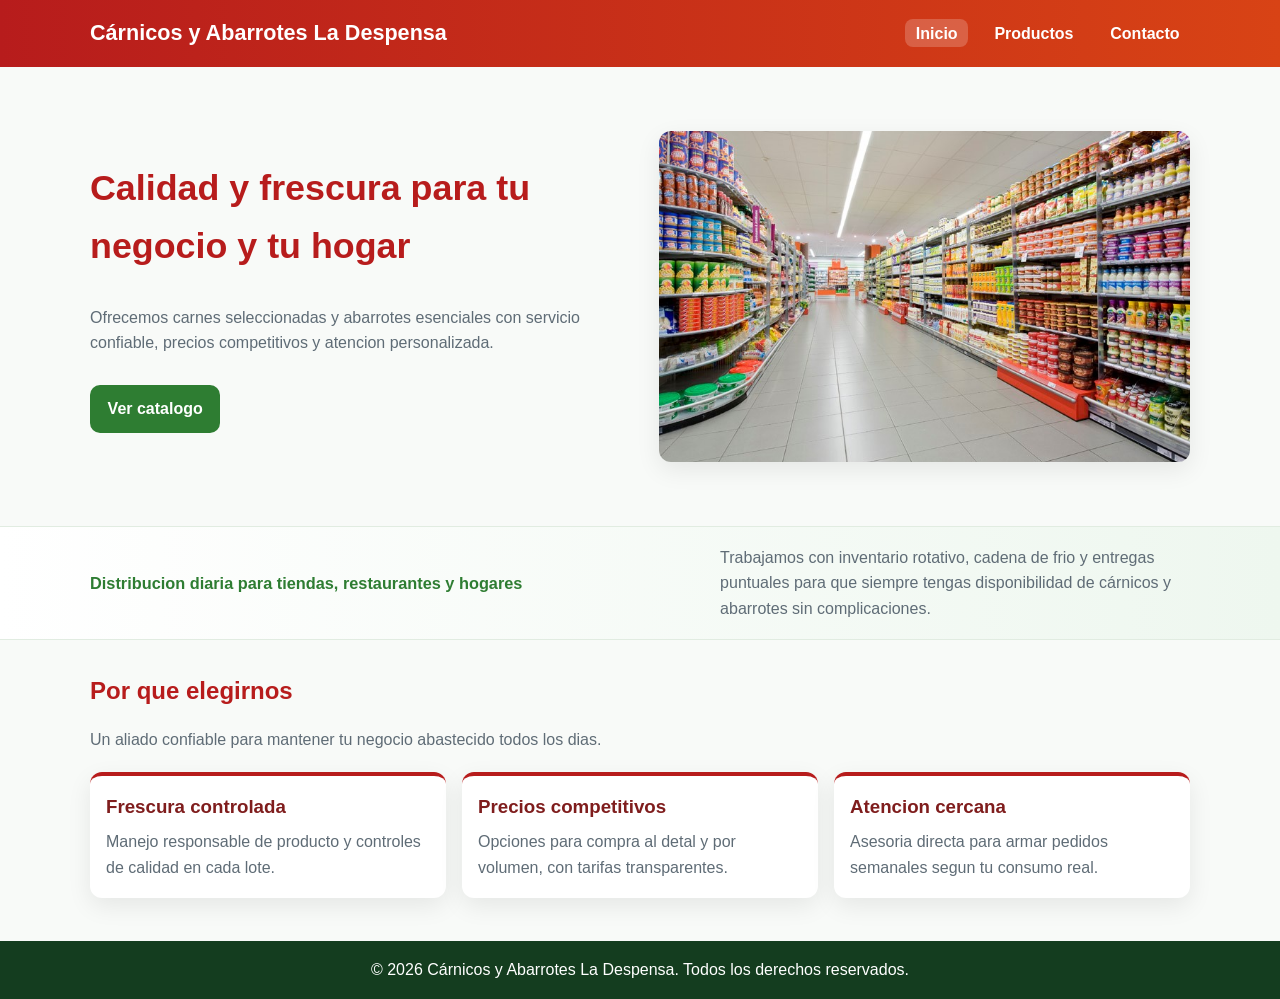
<file: index.html>
<!DOCTYPE html>
<html lang="es">
<head>
  <meta charset="UTF-8">
  <meta name="viewport" content="width=device-width, initial-scale=1.0">
  <meta name="description" content="Empresa de c&aacute;rnicos y abarrotes con productos frescos y de calidad.">
  <title>C&aacute;rnicos y Abarrotes La Despensa</title>
  <link rel="stylesheet" href="css/style.css">
</head>
<body>
  <header class="site-header">
    <div class="container header-content">
      <h1 class="brand">C&aacute;rnicos y Abarrotes La Despensa</h1>
      <nav aria-label="Navegacion principal">
        <ul class="nav-list">
          <li><a class="active" href="index.html">Inicio</a></li>
          <li><a href="productos.html">Productos</a></li>
          <li><a href="contacto.html">Contacto</a></li>
        </ul>
      </nav>
    </div>
  </header>

  <main>
    <section class="hero">
      <div class="container hero-grid">
        <div>
          <h2>Calidad y frescura para tu negocio y tu hogar</h2>
          <p>
            Ofrecemos carnes seleccionadas y abarrotes esenciales con servicio confiable,
            precios competitivos y atencion personalizada.
          </p>
          <a class="btn-primary" href="productos.html">Ver catalogo</a>
        </div>
        <div class="hero-image">
          <img src="img/portada.jpg" alt="Productos c&aacute;rnicos y abarrotes">
        </div>
      </div>
    </section>

    <section class="info-band">
      <div class="container info-band-content">
        <p class="info-kicker">Distribucion diaria para tiendas, restaurantes y hogares</p>
        <p>
          Trabajamos con inventario rotativo, cadena de frio y entregas puntuales para que
          siempre tengas disponibilidad de c&aacute;rnicos y abarrotes sin complicaciones.
        </p>
      </div>
    </section>

    <section class="section highlights">
      <div class="container">
        <h2 class="section-title">Por que elegirnos</h2>
        <p class="section-subtitle">
          Un aliado confiable para mantener tu negocio abastecido todos los dias.
        </p>

        <div class="feature-grid">
          <article class="feature-card">
            <h3>Frescura controlada</h3>
            <p>
              Manejo responsable de producto y controles de calidad en cada lote.
            </p>
          </article>

          <article class="feature-card">
            <h3>Precios competitivos</h3>
            <p>
              Opciones para compra al detal y por volumen, con tarifas transparentes.
            </p>
          </article>

          <article class="feature-card">
            <h3>Atencion cercana</h3>
            <p>
              Asesoria directa para armar pedidos semanales segun tu consumo real.
            </p>
          </article>
        </div>
      </div>
    </section>
  </main>

  <footer class="site-footer">
    <div class="container">
      <p>&copy; 2026 C&aacute;rnicos y Abarrotes La Despensa. Todos los derechos reservados.</p>
    </div>
  </footer>
</body>
</html>
</file>
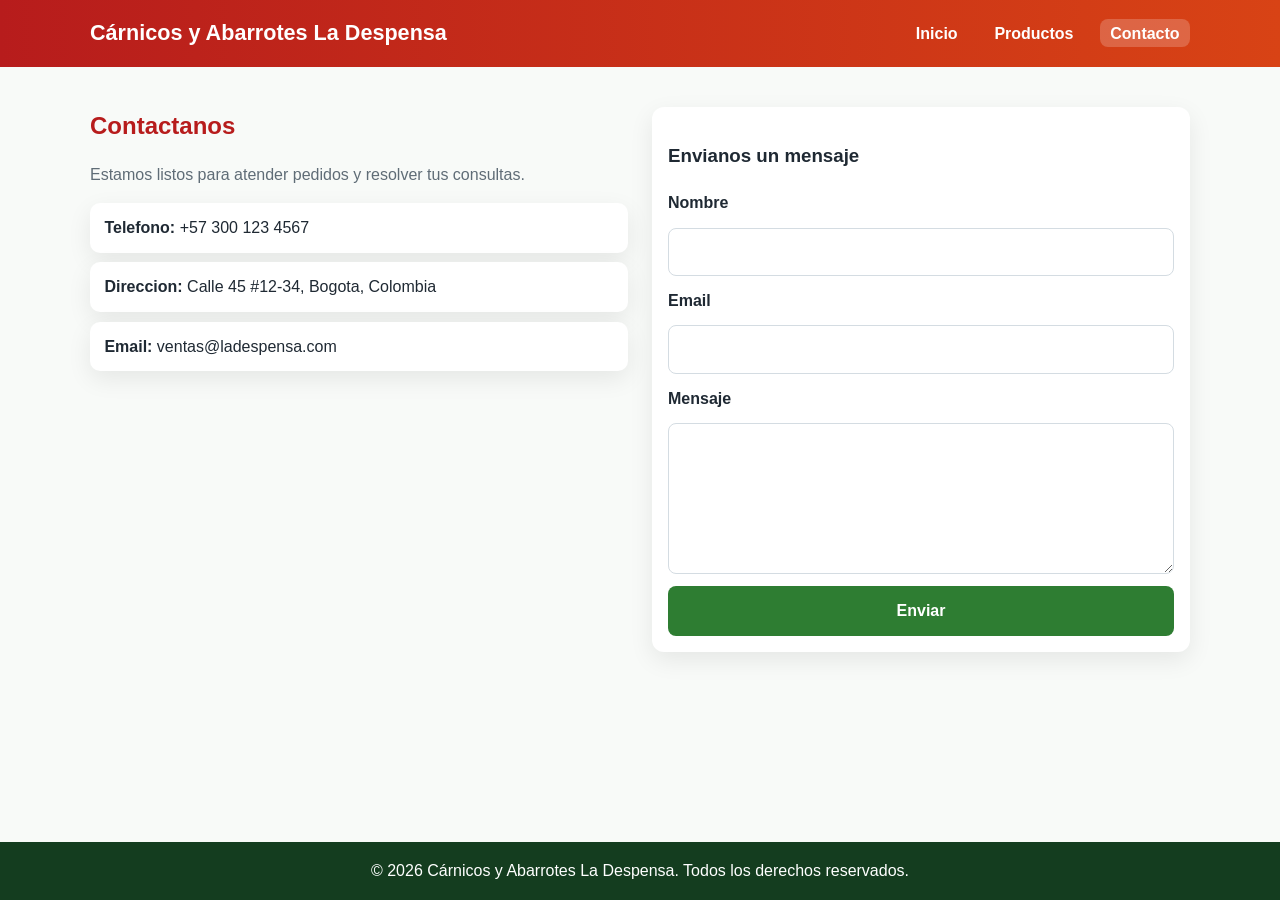
<file: contacto.html>
<!DOCTYPE html>
<html lang="es">
<head>
  <meta charset="UTF-8">
  <meta name="viewport" content="width=device-width, initial-scale=1.0">
  <meta name="description" content="Informacion de contacto de C&aacute;rnicos y Abarrotes La Despensa.">
  <title>Contacto | C&aacute;rnicos y Abarrotes La Despensa</title>
  <link rel="stylesheet" href="css/style.css">
</head>
<body>
  <header class="site-header">
    <div class="container header-content">
      <h1 class="brand">C&aacute;rnicos y Abarrotes La Despensa</h1>
      <nav aria-label="Navegacion principal">
        <ul class="nav-list">
          <li><a href="index.html">Inicio</a></li>
          <li><a href="productos.html">Productos</a></li>
          <li><a class="active" href="contacto.html">Contacto</a></li>
        </ul>
      </nav>
    </div>
  </header>

  <main class="section">
    <div class="container contact-layout">
      <section>
        <h2 class="section-title">Contactanos</h2>
        <p class="section-subtitle">Estamos listos para atender pedidos y resolver tus consultas.</p>

        <ul class="contact-list">
          <li><strong>Telefono:</strong> +57 300 123 4567</li>
          <li><strong>Direccion:</strong> Calle 45 #12-34, Bogota, Colombia</li>
          <li><strong>Email:</strong> ventas@ladespensa.com</li>
        </ul>
      </section>

      <section class="form-card" aria-label="Formulario de contacto">
        <h3>Envianos un mensaje</h3>
        <form action="#" method="post">
          <label for="nombre">Nombre</label>
          <input id="nombre" name="nombre" type="text" required>

          <label for="email">Email</label>
          <input id="email" name="email" type="email" required>

          <label for="mensaje">Mensaje</label>
          <textarea id="mensaje" name="mensaje" rows="5" required></textarea>

          <button type="submit">Enviar</button>
        </form>
      </section>
    </div>
  </main>

  <footer class="site-footer">
    <div class="container">
      <p>&copy; 2026 C&aacute;rnicos y Abarrotes La Despensa. Todos los derechos reservados.</p>
    </div>
  </footer>
</body>
</html>
</file>
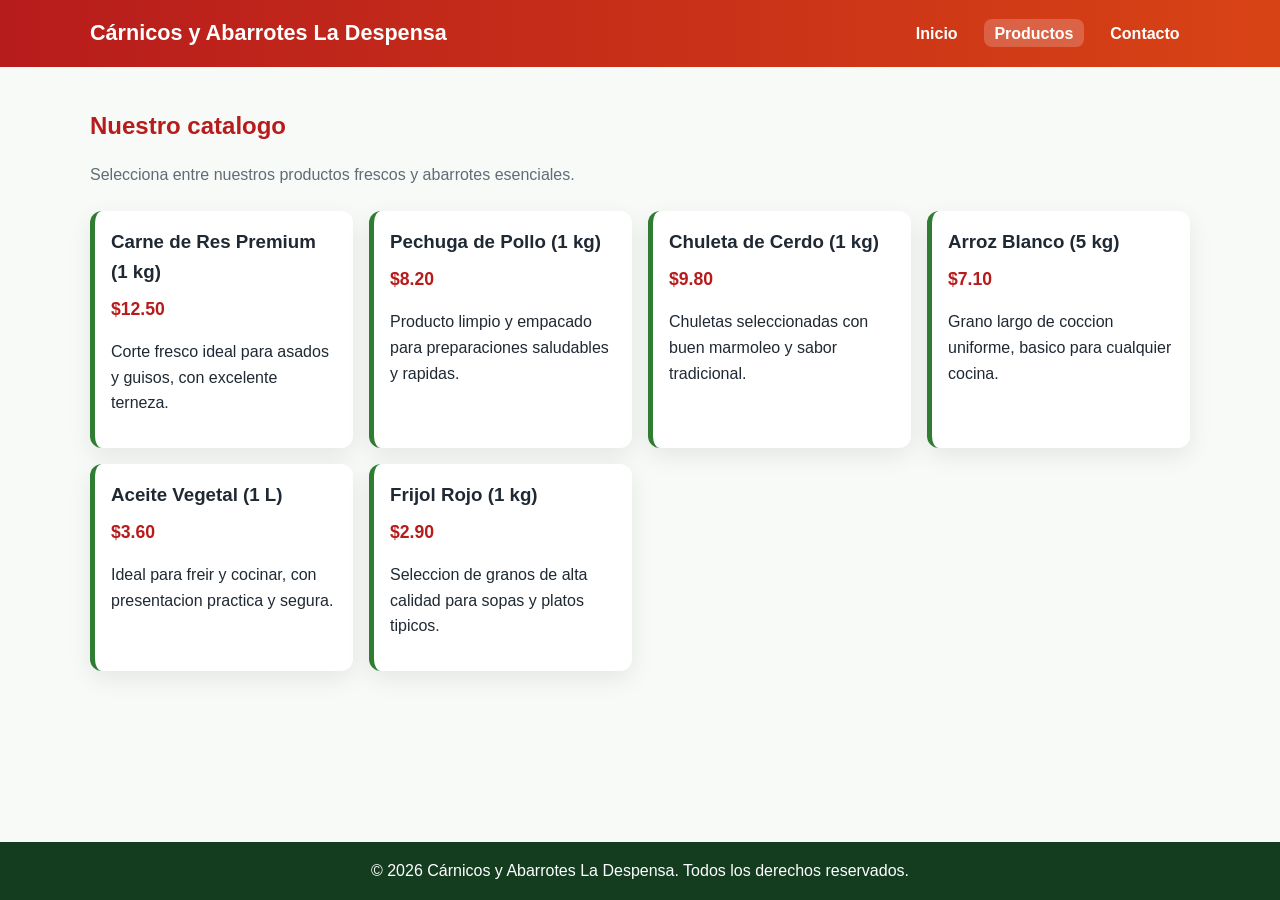
<file: productos.html>
<!DOCTYPE html>
<html lang="es">
<head>
  <meta charset="UTF-8">
  <meta name="viewport" content="width=device-width, initial-scale=1.0">
  <meta name="description" content="Catalogo de productos de c&aacute;rnicos y abarrotes.">
  <title>Productos | C&aacute;rnicos y Abarrotes La Despensa</title>
  <link rel="stylesheet" href="css/style.css">
</head>
<body>
  <header class="site-header">
    <div class="container header-content">
      <h1 class="brand">C&aacute;rnicos y Abarrotes La Despensa</h1>
      <nav aria-label="Navegacion principal">
        <ul class="nav-list">
          <li><a href="index.html">Inicio</a></li>
          <li><a class="active" href="productos.html">Productos</a></li>
          <li><a href="contacto.html">Contacto</a></li>
        </ul>
      </nav>
    </div>
  </header>

  <main class="section">
    <div class="container">
      <h2 class="section-title">Nuestro catalogo</h2>
      <p class="section-subtitle">Selecciona entre nuestros productos frescos y abarrotes esenciales.</p>

      <section class="cards-grid" aria-label="Lista de productos">
        <article class="card">
          <h3>Carne de Res Premium (1 kg)</h3>
          <p class="price">$12.50</p>
          <p>Corte fresco ideal para asados y guisos, con excelente terneza.</p>
        </article>

        <article class="card">
          <h3>Pechuga de Pollo (1 kg)</h3>
          <p class="price">$8.20</p>
          <p>Producto limpio y empacado para preparaciones saludables y rapidas.</p>
        </article>

        <article class="card">
          <h3>Chuleta de Cerdo (1 kg)</h3>
          <p class="price">$9.80</p>
          <p>Chuletas seleccionadas con buen marmoleo y sabor tradicional.</p>
        </article>

        <article class="card">
          <h3>Arroz Blanco (5 kg)</h3>
          <p class="price">$7.10</p>
          <p>Grano largo de coccion uniforme, basico para cualquier cocina.</p>
        </article>

        <article class="card">
          <h3>Aceite Vegetal (1 L)</h3>
          <p class="price">$3.60</p>
          <p>Ideal para freir y cocinar, con presentacion practica y segura.</p>
        </article>

        <article class="card">
          <h3>Frijol Rojo (1 kg)</h3>
          <p class="price">$2.90</p>
          <p>Seleccion de granos de alta calidad para sopas y platos tipicos.</p>
        </article>
      </section>
    </div>
  </main>

  <footer class="site-footer">
    <div class="container">
      <p>&copy; 2026 C&aacute;rnicos y Abarrotes La Despensa. Todos los derechos reservados.</p>
    </div>
  </footer>
</body>
</html>
</file>
<file: css/style.css>
:root {
  --color-primary: #b71c1c;
  --color-secondary: #2e7d32;
  --color-bg: #f8faf8;
  --color-white: #ffffff;
  --color-text: #1f2933;
  --color-muted: #5f6c76;
  --shadow-soft: 0 8px 24px rgba(0, 0, 0, 0.08);
  --radius: 12px;
}

* {
  box-sizing: border-box;
}

body {
  margin: 0;
  font-family: "Segoe UI", Tahoma, Geneva, Verdana, sans-serif;
  color: var(--color-text);
  background-color: var(--color-bg);
  line-height: 1.6;
  min-height: 100vh;
  display: flex;
  flex-direction: column;
}

main {
  flex: 1;
}

img {
  max-width: 100%;
  display: block;
}

.container {
  width: min(1100px, 92%);
  margin: 0 auto;
}

.site-header {
  background: linear-gradient(90deg, var(--color-primary), #d84315);
  color: var(--color-white);
  padding: 1rem 0;
}

.header-content {
  display: flex;
  justify-content: space-between;
  align-items: center;
  gap: 1rem;
}

.brand {
  margin: 0;
  font-size: 1.35rem;
}

.nav-list {
  list-style: none;
  display: flex;
  gap: 1rem;
  margin: 0;
  padding: 0;
}

.nav-list a {
  color: var(--color-white);
  text-decoration: none;
  font-weight: 600;
  padding: 0.35rem 0.65rem;
  border-radius: 8px;
}

.nav-list a:hover,
.nav-list a.active {
  background-color: rgba(255, 255, 255, 0.2);
}

.hero {
  padding: clamp(2.5rem, 5vw, 4rem) 0;
}

.hero-grid {
  display: grid;
  grid-template-columns: minmax(280px, 1fr) minmax(320px, 1fr);
  align-items: center;
  gap: clamp(1.2rem, 3vw, 2.4rem);
}

.hero h2 {
  margin-top: 0;
  font-size: clamp(1.6rem, 2.8vw, 2.3rem);
  color: var(--color-primary);
}

.hero p {
  color: var(--color-muted);
}

.hero-image {
  border-radius: var(--radius);
  overflow: hidden;
  box-shadow: var(--shadow-soft);
  aspect-ratio: 16 / 10;
}

.hero-image img {
  width: 100%;
  height: 100%;
  object-fit: cover;
}

.btn-primary {
  display: inline-block;
  margin-top: 0.8rem;
  background-color: var(--color-secondary);
  color: var(--color-white);
  text-decoration: none;
  padding: 0.7rem 1.1rem;
  border-radius: 10px;
  font-weight: 700;
}

.btn-primary:hover {
  opacity: 0.9;
}

.section {
  padding: 2.5rem 0;
}

.info-band {
  background: linear-gradient(90deg, #ffffff, #eef7ef);
  border-top: 1px solid #e1ece1;
  border-bottom: 1px solid #e1ece1;
}

.info-band-content {
  display: grid;
  grid-template-columns: 1.3fr 1fr;
  align-items: center;
  gap: 1.2rem;
  padding: 1.1rem 0;
}

.info-kicker {
  margin: 0;
  font-size: 1.02rem;
  font-weight: 700;
  color: var(--color-secondary);
}

.info-band-content p:last-child {
  margin: 0;
  color: var(--color-muted);
}

.highlights {
  padding-top: 2rem;
  padding-bottom: 2.7rem;
}

.feature-grid {
  margin-top: 1.2rem;
  display: grid;
  grid-template-columns: repeat(3, minmax(0, 1fr));
  gap: 1rem;
}

.feature-card {
  background: var(--color-white);
  border-top: 4px solid var(--color-primary);
  border-radius: var(--radius);
  padding: 1rem 1rem 1.1rem;
  box-shadow: var(--shadow-soft);
}

.feature-card h3 {
  margin-top: 0;
  margin-bottom: 0.45rem;
  color: #7f1d1d;
}

.feature-card p {
  margin: 0;
  color: var(--color-muted);
}

.section-title {
  margin-top: 0;
  color: var(--color-primary);
}

.section-subtitle {
  margin-top: -0.2rem;
  color: var(--color-muted);
}

.cards-grid {
  display: grid;
  grid-template-columns: repeat(auto-fit, minmax(230px, 1fr));
  gap: 1rem;
  margin-top: 1.5rem;
}

.card {
  background-color: var(--color-white);
  border-left: 5px solid var(--color-secondary);
  border-radius: var(--radius);
  padding: 1rem;
  box-shadow: var(--shadow-soft);
}

.card h3 {
  margin-top: 0;
  margin-bottom: 0.5rem;
}

.price {
  font-size: 1.1rem;
  font-weight: 700;
  color: var(--color-primary);
  margin: 0 0 0.4rem;
}

.contact-layout {
  display: grid;
  grid-template-columns: 1fr 1fr;
  gap: 1.5rem;
}

.contact-list {
  list-style: none;
  padding: 0;
  margin: 1rem 0 0;
}

.contact-list li {
  background-color: var(--color-white);
  border-radius: 10px;
  padding: 0.75rem 0.9rem;
  margin-bottom: 0.6rem;
  box-shadow: var(--shadow-soft);
}

.form-card {
  background-color: var(--color-white);
  border-radius: var(--radius);
  padding: 1rem;
  box-shadow: var(--shadow-soft);
}

form {
  display: grid;
  gap: 0.75rem;
}

label {
  font-weight: 600;
}

input,
textarea {
  width: 100%;
  border: 1px solid #d4dce2;
  border-radius: 8px;
  padding: 0.65rem 0.7rem;
  font: inherit;
}

textarea {
  resize: vertical;
}

button {
  border: none;
  border-radius: 8px;
  padding: 0.75rem;
  font: inherit;
  font-weight: 700;
  color: var(--color-white);
  background-color: var(--color-secondary);
  cursor: pointer;
}

button:hover {
  opacity: 0.92;
}

.site-footer {
  background-color: #143d1f;
  color: var(--color-white);
  text-align: center;
  padding: 1rem 0;
}

.site-footer p {
  margin: 0;
}

@media (max-width: 800px) {
  .header-content {
    flex-direction: column;
    align-items: flex-start;
  }

  .hero-grid,
  .contact-layout {
    grid-template-columns: 1fr;
  }

  .info-band-content {
    grid-template-columns: 1fr;
  }

  .feature-grid {
    grid-template-columns: 1fr;
  }

  .nav-list {
    flex-wrap: wrap;
  }
}
</file>
